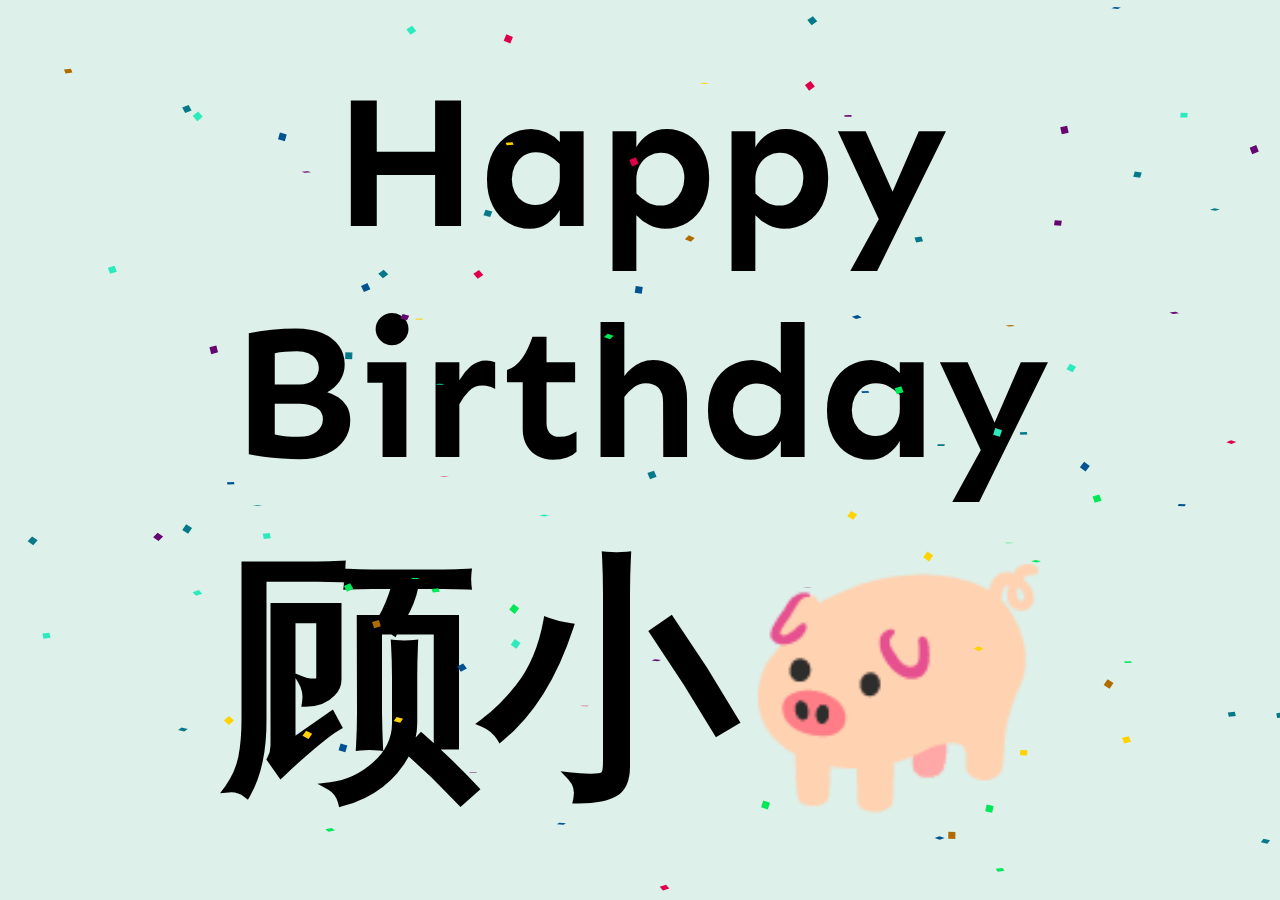
<file: 1.html>
<!DOCTYPE html>
<!--[if lt IE 7]>      <html class="no-js lt-ie9 lt-ie8 lt-ie7"> <![endif]-->
<!--[if IE 7]>         <html class="no-js lt-ie9 lt-ie8"> <![endif]-->
<!--[if IE 8]>         <html class="no-js lt-ie9"> <![endif]-->
<!--[if gt IE 8]>      <html class="no-js"> <!--<![endif]-->
<html>
    <head>
        <meta charset="utf-8">
        <meta http-equiv="X-UA-Compatible" content="IE=edge">
        <title></title>
        <meta name="description" content="">
        <meta name="viewport" content="width=device-width, initial-scale=1">
        <link rel="stylesheet" href="/CSS/2.css">
        <script type="text/javascript" src="/JS/caidai.js" ></script>
    </head>
    <body>
        <!--[if lt IE 7]>
            <p class="browsehappy">You are using an <strong>outdated</strong> browser. Please <a href="#">upgrade your browser</a> to improve your experience.</p>
        <![endif]-->
        <h2>Happy <br/> Birthday</h2>
        <h1>顾小🐖</h1>
        <canvas   canvas id="confetti"></canvas>
        <script src="" async defer></script>
    </body>
</html>
</file>
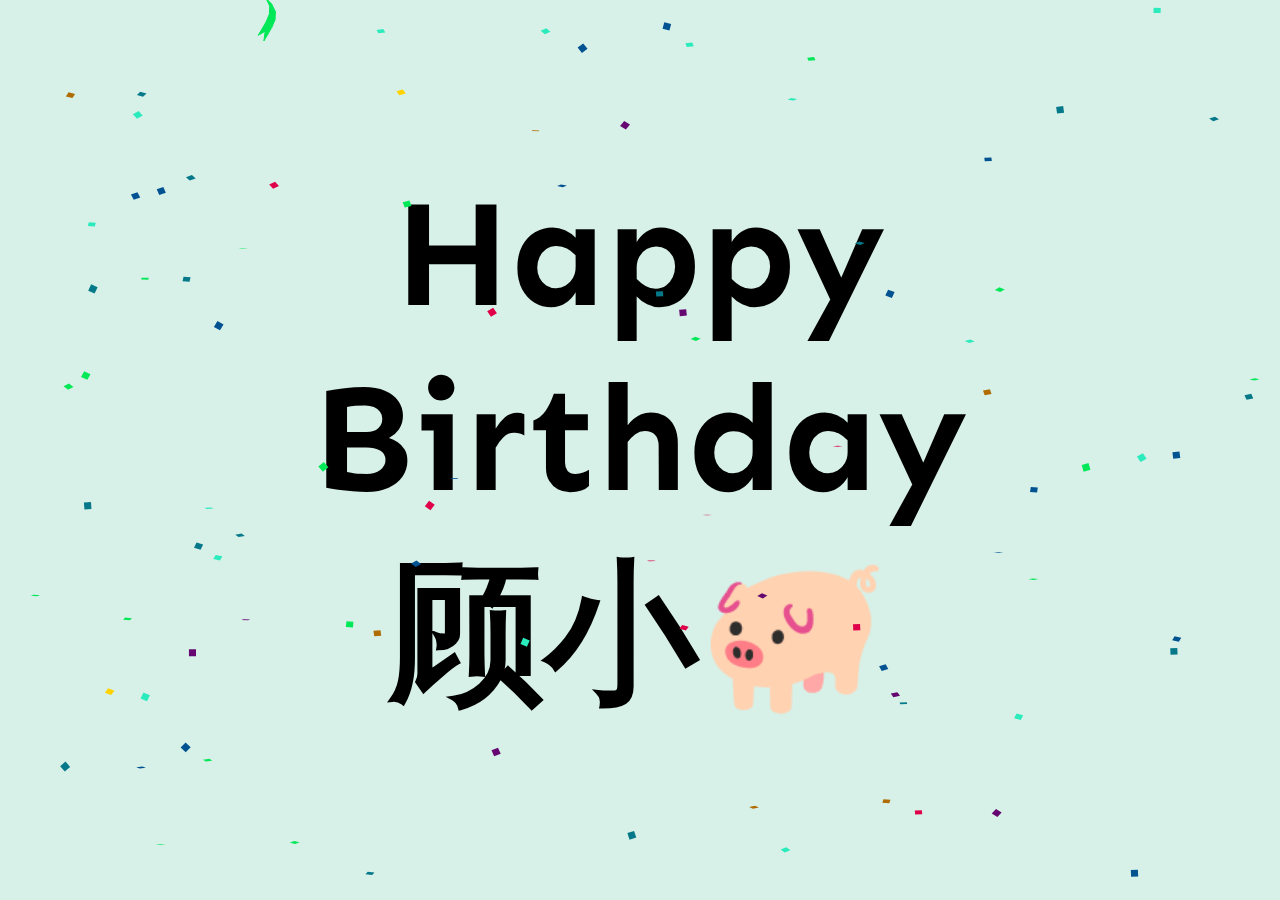
<file: 生日.html>
<!DOCTYPE html>
<!--[if lt IE 7]>      <html class="no-js lt-ie9 lt-ie8 lt-ie7"> <![endif]-->
<!--[if IE 7]>         <html class="no-js lt-ie9 lt-ie8"> <![endif]-->
<!--[if IE 8]>         <html class="no-js lt-ie9"> <![endif]-->
<!--[if gt IE 8]>      <html class="no-js"> <!--<![endif]-->
<html>
    <head>
        <meta charset="utf-8">
        <meta http-equiv="X-UA-Compatible" content="IE=edge">
        <title></title>
        <meta name="description" content="">
        <meta name="viewport" content="width=device-width, initial-scale=1">
        <link rel="stylesheet" href="./CSS/beijing.css">
        <script type="text/javascript" src="/./JS/caidai.js" ></script>
    </head>
    <body>
        <!--[if lt IE 7]>
            <p class="browsehappy">You are using an <strong>outdated</strong> browser. Please <a href="#">upgrade your browser</a> to improve your experience.</p>
        <![endif]-->
        <h2>Happy <br/> Birthday</h2>
        <h1>顾小🐖</h1>
        <canvas   canvas id="confetti"></canvas>
        <script src="" async defer></script>
    </body>
</html>
</file>
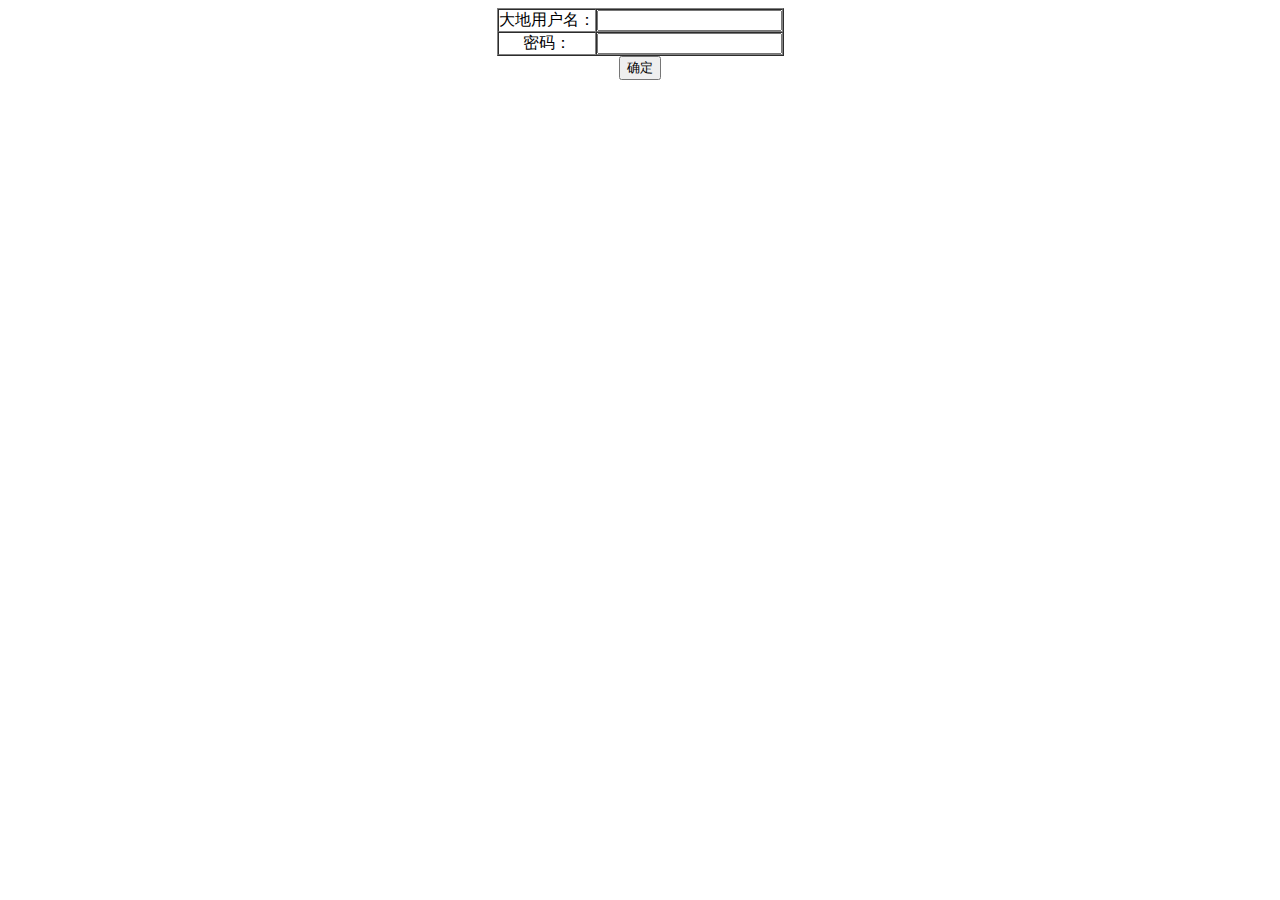
<file: 账号密码登录界面-简易版.html>
<!DOCTYPE html>
<html>
    <head>
        <meta charset="utf-8">
        <meta http-equiv="X-UA-Compatible" content="IE=edge">
        <title>登录信息</title>
        <meta name="description" content="">
        <meta name="viewport" content="width=device-width, initial-scale=1">
        <link rel="stylesheet" href="">
    </head>
    <body>
        <!-- name="form"对应下面javascript -->
        <!-- align表格居中 -->
        <form action="" method="post" name="form" align=center>
            <table cellpadding="0" cellspacing="0" border=1 align=center>
                <tr>
                    <td>
                        大地用户名：
                    </td>
                    <td>
                        <input type="text" value="" name="username" />
                    </td>
                </tr>
                <tr>
                    <td>密码：</td>
                    <td>
                        <input type="password" value="" name="pd" />
                    </td>
                </tr>
                <!-- 表格内识别 -->
                <!-- <tr>
                    <td clospan="2">
                    <input type="button" value="确定" name="cf" onclick="javascript:check()">
                    </td>
                </tr> -->
            </table>
            <!-- 表外按钮 -->
            <input type="button" value="确定" name="cf" onclick="javascript:check()">

        </form>

        <!-- 补充 type="text/javascript" -->
    <script language="javascript"  type="text/javascript">
        function check() {
            // 第一先识别账号
            if (document.form.username.value == "admin") {
            // 第二识别密码
                if (document.form.pd.value == "admin") {
            // 第三全部识别正确跳转目标地址
                    document.location = "Echarts大地数据图.html";
                } else {
                    alert("对不起，密码错误！");
                }
            } else {
                alert("对不起，用户名错误！");
            }
        }
    </script>
    </body>
</html>
</file>
<file: CSS/2.css>
@import url('https://fonts.googleapis.com/css2?family=Sen&display=swap');

html, body {
  height: 100%;
  width:100%;
  margin: 0;
  padding: 0;
  font-size: 10vw;
  background-color: #ddf0e9;
}

body {
  display:flex;
  justify-content: center;
  flex-direction: column;
}

h1, h2 {
  text-align: center;
  margin: 0; 
  font-family: 'Sen', sans-serif;
}

#confetti{
  position: absolute;
  left: 0;
  top: 0;
  height: 100%;
  width: 100%;
}
</file>
<file: CSS/beijing.css>
@import url('https://fonts.googleapis.com/css2?family=Sen&display=swap');

html, body {
  height: 100%;
  width:100%;
  margin: 0;
  padding: 0;
  font-size: 10vw;
  background-color: #d7f1e8;
}

body {
  display:flex;
  justify-content: center;
  flex-direction: column;
}

h1, h2 {
  text-align: center;
  font-size: 12vw;
  margin: 0; 
  font-family: 'Sen', sans-serif;
}

#confetti{
  position: absolute;
  left: 0;
  top: 0;
  height: 100%;
  width: 100%;
}
</file>
